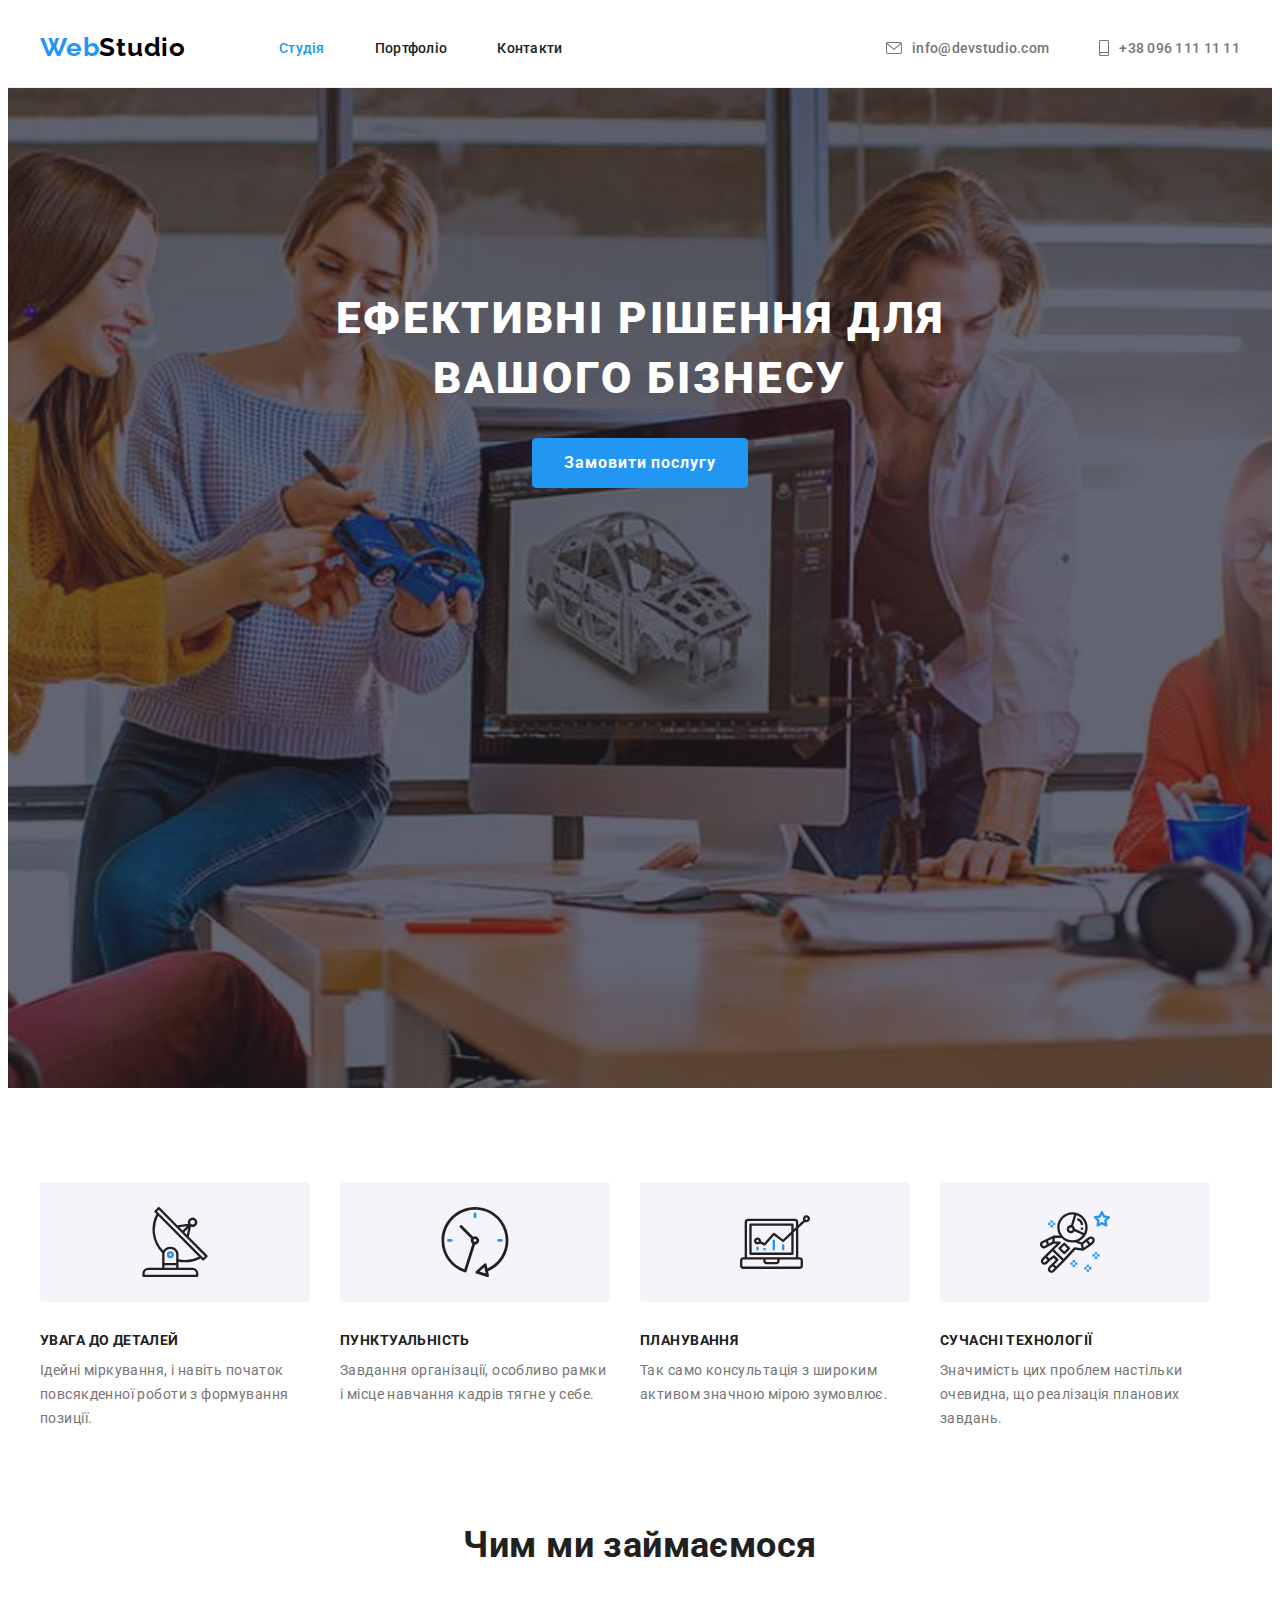
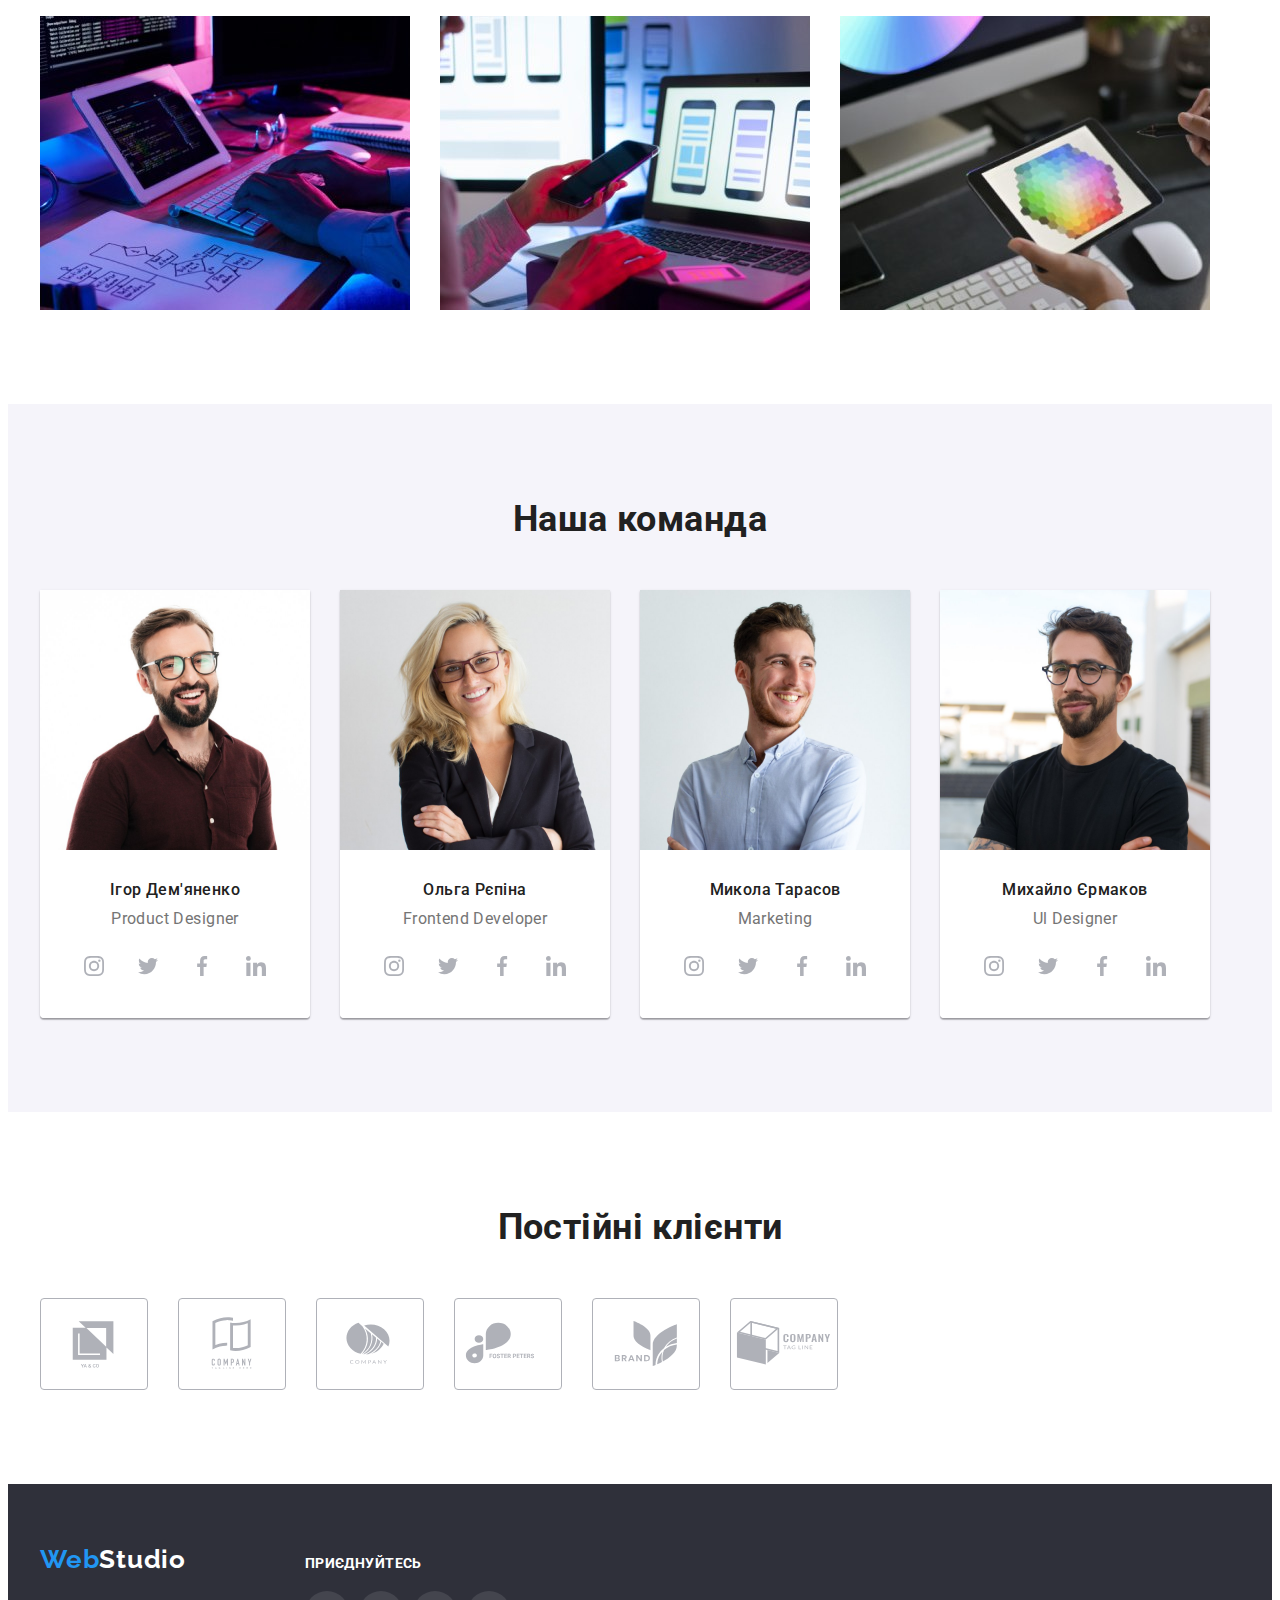
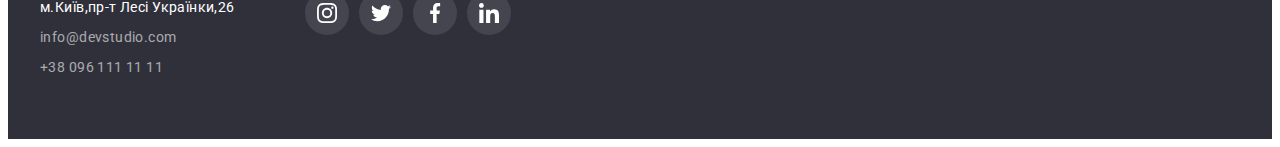
<file: index.html>
<!DOCTYPE html>
<html lang="uk">
  <head>
    <meta charset="UTF-8" />
    <meta http-equiv="X-UA-Compatible" content="IE=edge" />
    <meta name="viewport" content="width=device-width, initial-scale=1.0" />
    <title>Студія</title>
    <!--Шрифты-->
    <link rel="preconnect" href="https://fonts.googleapis.com" />
    <link rel="preconnect" href="https://fonts.gstatic.com" crossorigin />
    <link
      href="https://fonts.googleapis.com/css2?family=Raleway:wght@700&family=Roboto:wght@400;500;700;900&display=swap"
      rel="stylesheet"
    />
    <!--Нормализатор-->
    <link
      rel="stylesheet"
      href="https://cdnjs.cloudflare.com/ajax/libs/modern-normalize/1.1.0/modern-normalize.min.css"
      integrity="sha512-wpPYUAdjBVSE4KJnH1VR1HeZfpl1ub8YT/NKx4PuQ5NmX2tKuGu6U/JRp5y+Y8XG2tV+wKQpNHVUX03MfMFn9Q=="
      crossorigin="anonymous"
      referrerpolicy="no-referrer"
    />
    <!--Стили-->
    <link rel="stylesheet" href="./css/styles.css" />
  </head>
  <body class="page">
    <!--хедер-->
    <header class="header">
      <div class="container header-container">
        <a href="./index.html" class="logo-main"> <span class="accent">Web</span>Studio </a>
        <nav class="main-nav">
          <ul class="list">
            <li class="list-item">
              <a class="link current" href="./index.html">Студія</a>
            </li>
            <li class="list-item">
              <a class="link" href="./portfolio.html">Портфоліо </a>
            </li>
            <li class="list-item">
              <a class="link" href="">Контакти </a>
            </li>
          </ul>
        </nav>
        <ul class="contact">
          <li class="contact-item">
            <a class="contact-link" href="mailto:info@devstudio.com">
              <svg class="contact-svg" width="16" height="12">
                <use href="./images/icons.svg#envelope"></use>
              </svg>
              info@devstudio.com
            </a>
          </li>
          <li class="contact-item">
            <a class="contact-link" href="tel:+380961111111">
              <svg class="contact-svg" width="10" height="16">
                <use href="./images/icons.svg#smartphone"></use>
              </svg>
              +38 096 111 11 11</a
            >
          </li>
        </ul>
      </div>
    </header>
    <main>
      <!--Hero section-->
      <section class="hero-group">
        <div class="container hero-container">
          <h1 class="hero-title">Ефективні рішення для вашого бізнесу</h1>
          <button class="hero-btn" type="button">Замовити послугу</button>
        </div>
      </section>
      <!--Feature-->
      <section class="feature section">
        <div class="container feature-container">
          <h2 class="visually-hidden">Особливості</h2>
          <ul class="feature-list">
            <li class="feature-item">
              <div class="feature-box">
                <svg class="feature-icon">
                  <use href="./images/icons.svg#antenna"></use>
                </svg>
              </div>
              <h3 class="feature-title">Увага до деталей</h3>
              <p class="feature-text">
                Ідейні міркування, і навіть початок повсякденної роботи з формування позиції.
              </p>
            </li>
            <li class="feature-item">
              <div class="feature-box">
                <svg class="feature-icon">
                  <use href="./images/icons.svg#clock"></use>
                </svg>
              </div>
              <h3 class="feature-title">Пунктуальність</h3>
              <p class="feature-text">
                Завдання організації, особливо рамки і місце навчання кадрів тягне у себе.
              </p>
            </li>
            <li class="feature-item">
              <div class="feature-box">
                  <svg class="feature-icon">
                    <use href="./images/icons.svg#diagram"></use>
                  </svg>
                </use>
              </div>
              <h3 class="feature-title">Планування</h3>
              <p class="feature-text">
                Так само консультація з широким активом значною мірою зумовлює.
              </p>
            </li>
            <li class="feature-item">
              <div class="feature-box">
                <svg class="feature-icon">
                  <use href="./images/icons.svg#astronaut"></use>
                </svg>
              </div>
              <h3 class="feature-title">Сучасні технології</h3>
              <p class="feature-text">
                Значимість цих проблем настільки очевидна, що реалізація планових завдань.
              </p>
            </li>
          </ul>
        </div>
      </section>
      <!--works-->
      <section class="works section">
        <div class="container works-container">
          <h2 class="works-title topic">Чим ми займаємося</h2>
          <ul class="works-list">
            <li class="works-item">
              <img class="works-img" src="./images/box-1.jpg" alt="Набір коду" width="370" />
            </li>
            <li class="works-item">
              <img
                class="works-img"
                src="./images/box-2.jpg"
                alt="Тримає телефон працюючи з ноутбуком"
                width="370"
              />
            </li>
            <li class="works-item">
              <img class="works-img" src="./images/box-3.jpg" alt="Малює на планшеті" width="370" />
            </li>
          </ul>
        </div>
      </section>
      <!--team-->
      <section class="team section">
        <div class="container team-container">
          <h2 class="team-title topic">Наша команда</h2>
          <ul class="team-list">
            <li class="team-item">
              <img class="team-img" src="./images/team-1.jpg" alt="Чувак в окулярах" width="270" />
              <div class="team-group">
                <h3 class="team-subtitle">Ігор Дем'яненко</h3>
                <p class="team-text" lang="en">Product Designer</p>
                <ul class="social-list">
                <li class="social-item">
                  <a
                   class="social-link"
                  href="https://www.instagram.com"
                  target="_blank"
                  rel="noreferrer noopener"
                  lang="en"
                  aria-label="Instagram">
                  <svg class="social-icon">
                    <use href="./images/icons.svg#instagram"></use>
                  </svg>
                  </a>
                </li>
                <li class="social-item">
                <a class="social-link"
                href="https://www.twitter.com"
                target="_blank"
                rel="noreferrer noopener"
                lang="en"
                aria-label="twitter">
              <svg class="social-icon">
                <use href="./images/icons.svg#twitter"></use>
              </svg>
              </a>
                </li>
                <li class="social-item">
                <a class="social-link"
                href="https://www.facebook.com"
                target="_blank"
                rel="noreferrer noopener"
                lang="en"
                aria-label="facebook">
              <svg class="social-icon">
                <use href="./images/icons.svg#facebook"></use>
              </svg>
              </a>
                </li>
                <li class="social-item">
                <a class="social-link"
                href="https://www.linkedin.com"
                target="_blank"
                rel="noreferrer noopener"
                lang="en"
                aria-label="linkedin">
              <svg class="social-icon">
                <use href="./images/icons.svg#linkedin"></use>
              </svg>
              </a>
                </li>
                </ul>
              </div>
            </li>
            <li class="team-item">
              <img
                class="team-img"
                src="./images/team-2.jpg"
                alt="Блондинка в окулярах і піджаку"
                width="270"
              />
              <div class="team-group">
                <h3 class="team-subtitle">Ольга Рєпіна</h3>
                <p class="team-text" lang="en">Frontend Developer</p>
                <ul class="social-list">
                <li class="social-item">
                  <a
                   class="social-link"
                  href="https://www.instagram.com"
                  target="_blank"
                  rel="noreferrer noopener"
                  lang="en"
                  aria-label="Instagram">
                  <svg class="social-icon">
                    <use href="./images/icons.svg#instagram"></use>
                  </svg>
                  </a>
                </li>
                <li class="social-item">
                <a class="social-link"
                href="https://www.twitter.com"
                target="_blank"
                rel="noreferrer noopener"
                lang="en"
                aria-label="twitter">
              <svg class="social-icon">
                <use href="./images/icons.svg#twitter"></use>
              </svg>
              </a>
                </li>
                <li class="social-item">
                <a class="social-link"
                href="https://www.facebook.com"
                target="_blank"
                rel="noreferrer noopener"
                lang="en"
                aria-label="facebook">
              <svg class="social-icon">
                <use href="./images/icons.svg#facebook"></use>
              </svg>
              </a>
                </li>
                <li class="social-item">
                <a class="social-link"
                href="https://www.linkedin.com"
                target="_blank"
                rel="noreferrer noopener"
                lang="en"
                aria-label="linkedin">
              <svg class="social-icon">
                <use href="./images/icons.svg#linkedin"></use>
              </svg>
              </a>
                </li>
                </ul>
              </div>
            </li>
            <li class="team-item">
              <img class="team-img" src="./images/team-3.jpg" alt="Хлопець в рубашці" width="270" />
              <div class="team-group">
                <h3 class="team-subtitle">Микола Тарасов</h3>
                <p class="team-text" lang="en">Marketing</p>
                <ul class="social-list">
                <li class="social-item">
                  <a
                   class="social-link"
                  href="https://www.instagram.com"
                  target="_blank"
                  rel="noreferrer noopener"
                  lang="en"
                  aria-label="Instagram">
                  <svg class="social-icon">
                    <use href="./images/icons.svg#instagram"></use>
                  </svg>
                  </a>
                </li>
                <li class="social-item">
                <a class="social-link"
                href="https://www.twitter.com"
                target="_blank"
                rel="noreferrer noopener"
                lang="en"
                aria-label="twitter">
              <svg class="social-icon">
                <use href="./images/icons.svg#twitter"></use>
              </svg>
              </a>
                </li>
                <li class="social-item">
                <a class="social-link"
                href="https://www.facebook.com"
                target="_blank"
                rel="noreferrer noopener"
                lang="en"
                aria-label="facebook">
              <svg class="social-icon">
                <use href="./images/icons.svg#facebook"></use>
              </svg>
              </a>
                </li>
                <li class="social-item">
                <a class="social-link"
                href="https://www.linkedin.com"
                target="_blank"
                rel="noreferrer noopener"
                lang="en"
                aria-label="linkedin">
              <svg class="social-icon">
                <use href="./images/icons.svg#linkedin"></use>
              </svg>
              </a>
                </li>
                </ul>
              </div>
            </li>
            <li class="team-item">
              <img
                class="team-img"
                src="./images/team-4.jpg"
                alt="Бородатий хлопець в окулярах"
                width="270"
              />
              <div class="team-group">
                <h3 class="team-subtitle">Михайло Єрмаков</h3>
                <p class="team-text" lang="en">Ul Designer</p>
                <ul class="social-list">
                <li class="social-item">
                  <a
                   class="social-link"
                  href="https://www.instagram.com"
                  target="_blank"
                  rel="noreferrer noopener"
                  lang="en"
                  aria-label="Instagram">
                  <svg class="social-icon">
                    <use href="./images/icons.svg#instagram"></use>
                  </svg>
                  </a>
                </li>
                <li class="social-item">
                <a class="social-link"
                href="https://www.twitter.com"
                target="_blank"
                rel="noreferrer noopener"
                lang="en"
                aria-label="twitter">
              <svg class="social-icon">
                <use href="./images/icons.svg#twitter"></use>
              </svg>
              </a>
                </li>
                <li class="social-item">
                <a class="social-link"
                href="https://www.facebook.com"
                target="_blank"
                rel="noreferrer noopener"
                lang="en"
                aria-label="facebook">
              <svg class="social-icon">
                <use href="./images/icons.svg#facebook"></use>
              </svg>
              </a>
                </li>
                <li class="social-item">
                <a class="social-link"
                href="https://www.linkedin.com"
                target="_blank"
                rel="noreferrer noopener"
                lang="en"
                aria-label="linkedin">
              <svg class="social-icon">
                <use href="./images/icons.svg#linkedin"></use>
              </svg>
              </a>
                </li>
                </ul>
              </div>
            </li>
          </ul>
        </div>
      </section>
      <section class="section">
        <div class="container">
          <h2 class="clients-title">Постійні клієнти</h2>
          <ul class="clients-list">
            <li class="clients-item">
              <a class="clients-link"
                href=""
                 target="_blank"
                rel="noreferrer noopener"
                aria-label="Кліент 1">
                <svg class="clients-icon" width="106" height="60">
                  <use href="./images/icons.svg#client-1"></use>
                </svg>
              </a>
            </li>
             <li class="clients-item">
              <a class="clients-link"
                href=""
                 target="_blank"
                rel="noreferrer noopener"
                aria-label="Кліент 2">
                <svg class="clients-icon" width="106" height="60">
                  <use href="./images/icons.svg#client-2"></use>
                </svg>
              </a>
            </li>
             <li class="clients-item">
              <a class="clients-link"
                href=""
                 target="_blank"
                rel="noreferrer noopener"
                aria-label="Кліент 3">
                <svg class="clients-icon" width="106" height="60">
                  <use href="./images/icons.svg#client-3"></use>
                </svg>
              </a>
            </li>
             <li class="clients-item">
              <a class="clients-link"
                href=""
                 target="_blank"
                rel="noreferrer noopener"
                aria-label="Кліент 4">
                <svg class="clients-icon" width="106" height="60">
                  <use href="./images/icons.svg#client-4"></use>
                </svg>
              </a>
            </li>
             <li class="clients-item">
              <a class="clients-link"
                href=""
                 target="_blank"
                rel="noreferrer noopener"
                aria-label="Кліент 5">
                <svg class="clients-icon" width="106" height="60">
                  <use href="./images/icons.svg#client-5"></use>
                </svg>
              </a>
            </li>
            <li class="clients-item">
              <a class="clients-link"
                href=""
                 target="_blank"
                rel="noreferrer noopener"
                aria-label="Кліент 6">
                <svg class="clients-icon" width="106" height="60">
                  <use href="./images/icons.svg#client-6"></use>
                </svg>
              </a>
            </li>
          </ul>

        </div>
      </section>
    </main>
    <!--footer-->
    <footer class="footer footer-section">
      <div class="container footer-container">
        <div class="adress-box">
        <a class="logo-footer" href="./index.html"> <span class="accent">Web</span>Studio </a>
        <address class="contact-footer">
          <ul class="footer-list">
            <li class="footer-item">
              <a
                class="footer-address"
                href="https://goo.gl/maps/NC2J3YU9uqhkbnPVA"
                target="_blank"
                rel="noreffer noopener"
                >м.Київ,пр-т Лесі Українки,26</a
              >
            </li>
            <li class="footer-item">
              <a class="footer-link" href="mailto:info@devstudio.com">info@devstudio.com</a>
            </li>
            <li class="footer-item">
              <a class="footer-link" href="tel:+380961111111">+38 096 111 11 11</a>
            </li>
          </ul>
        </address>
        </div>
        <div class="public-group">
          <h2 class="public-title">Приєднуйтесь</h2>
          <ul class="public-list">
                <li class="public-item">
                  <a
                   class="public-link"
                  href="https://www.instagram.com"
                  target="_blank"
                  rel="noreferrer noopener"
                  lang="en"
                  aria-label="Instagram">
                  <svg class="public-icon">
                    <use href="./images/icons.svg#instagram"></use>
                  </svg>
                  </a>
                </li>
                <li class="p-item">
                <a class="public-link"
                href="https://www.twitter.com"
                target="_blank"
                rel="noreferrer noopener"
                lang="en"
                aria-label="twitter">
              <svg class="public-icon">
                <use href="./images/icons.svg#twitter"></use>
              </svg>
              </a>
                </li>
                <li class="public-item">
                <a class="public-link"
                href="https://www.facebook.com"
                target="_blank"
                rel="noreferrer noopener"
                lang="en"
                aria-label="facebook">
              <svg class="public-icon">
                <use href="./images/icons.svg#facebook"></use>
              </svg>
              </a>
                </li>
                <li class="public-item">
                <a class="public-link"
                href="https://www.linkedin.com"
                target="_blank"
                rel="noreferrer noopener"
                lang="en"
                aria-label="linkedin">
              <svg class="public-icon">
                <use href="./images/icons.svg#linkedin"></use>
              </svg>
              </a>
                </li>
                </ul>

        </div>
      </div>
    </footer>
  </body>
</html>
</file>
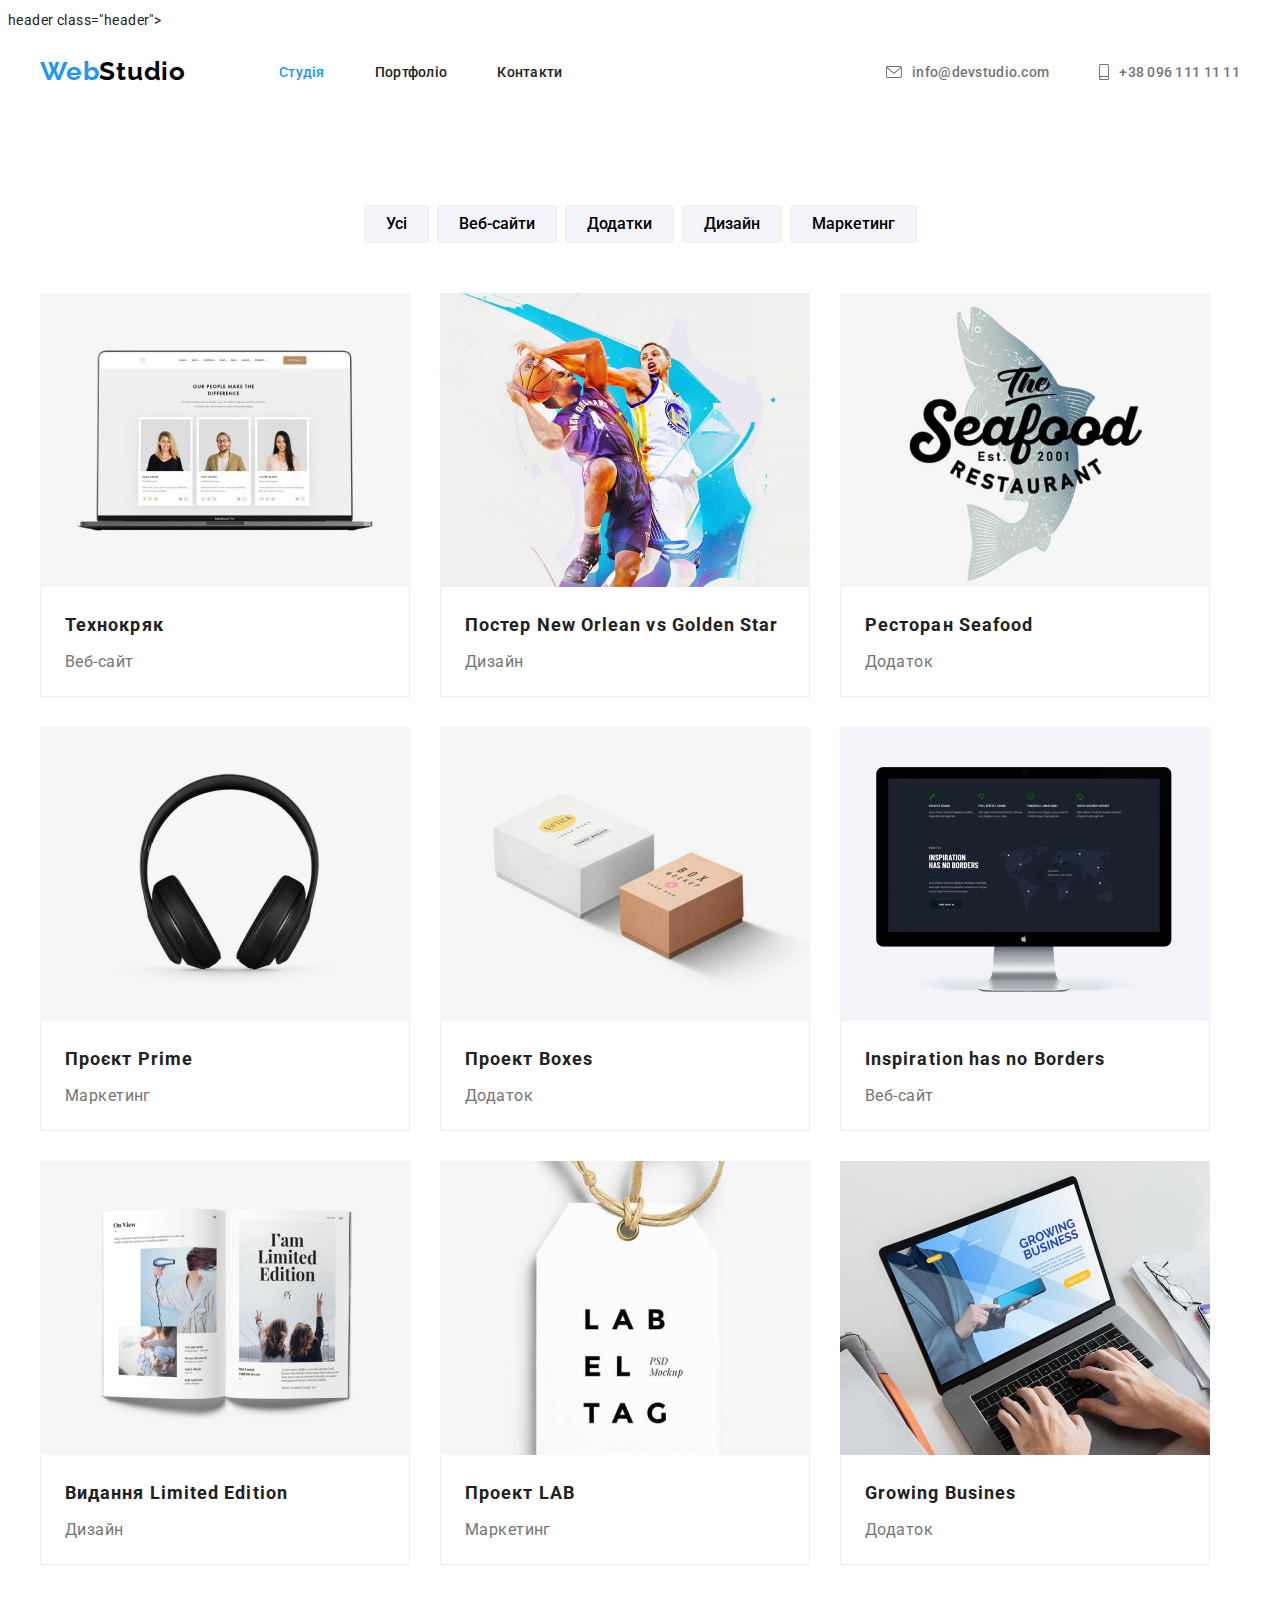
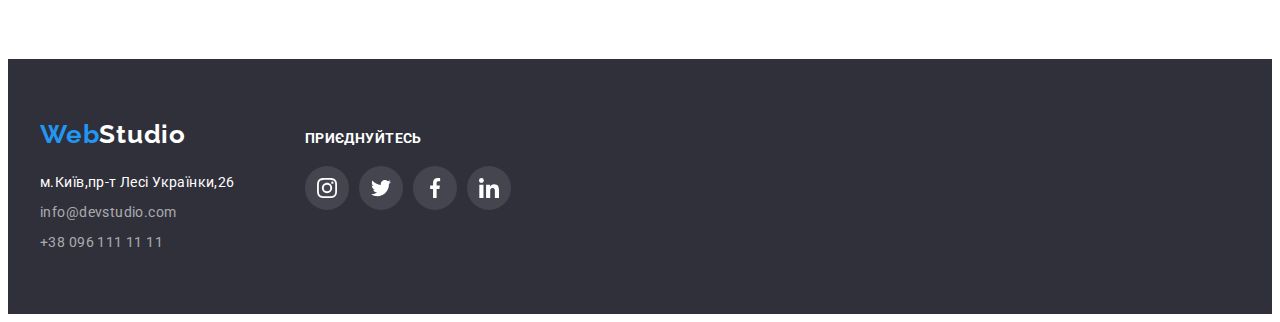
<file: portfolio.html>
<!DOCTYPE html>
<html lang="uk">
  <head>
    <meta charset="UTF-8" />
    <meta http-equiv="X-UA-Compatible" content="IE=edge" />
    <meta name="viewport" content="width=device-width, initial-scale=1.0" />
    <title>Портфоліо</title>
    <!--шрифты-->
    <link rel="preconnect" href="https://fonts.googleapis.com" />
    <link rel="preconnect" href="https://fonts.gstatic.com" crossorigin />
    <link
      href="https://fonts.googleapis.com/css2?family=Raleway:wght@700&family=Roboto:wght@400;500;700;900&display=swap"
      rel="stylesheet"
    />
    <!--Нормализатор-->
    <link
      rel="stylesheet"
      href="https://cdnjs.cloudflare.com/ajax/libs/modern-normalize/1.1.0/modern-normalize.min.css"
      integrity="sha512-wpPYUAdjBVSE4KJnH1VR1HeZfpl1ub8YT/NKx4PuQ5NmX2tKuGu6U/JRp5y+Y8XG2tV+wKQpNHVUX03MfMFn9Q=="
      crossorigin="anonymous"
      referrerpolicy="no-referrer"
    />
    <!--Стили-->
    <link rel="stylesheet" href="./css/styles.css" />
  </head>
  <body class="page">
    <!--хедер-->

    header class="header">
      <div class="container header-container">
        <a href="./index.html" class="logo-main"> <span class="accent">Web</span>Studio </a>
        <nav class="main-nav">
          <ul class="list">
            <li class="list-item">
              <a class="link current" href="./index.html">Студія</a>
            </li>
            <li class="list-item">
              <a class="link" href="./portfolio.html">Портфоліо </a>
            </li>
            <li class="list-item">
              <a class="link" href="">Контакти </a>
            </li>
          </ul>
        </nav>
        <ul class="contact">
          <li class="contact-item">
            <a class="contact-link" href="mailto:info@devstudio.com">
              <svg class="contact-svg" width="16" height="12">
                <use href="./images/icons.svg#envelope"></use>
              </svg>
              info@devstudio.com
            </a>
          </li>
          <li class="contact-item">
            <a class="contact-link" href="tel:+380961111111">
              <svg class="contact-svg" width="10" height="16">
                <use href="./images/icons.svg#smartphone"></use>
              </svg>
              +38 096 111 11 11</a
            >
          </li>
        </ul>
      </div>
    </header>
    <main>
      <!--Portfolio section-->
      <section class="portfolio section">
        <div class="container portfolio-container">
          <h1 class="visually-hidden">Портфоліо</h1>
          <ul class="filter-list">
            <li class="filter-item">
              <button class="btn" type="button">Усі</button>
            </li>
            <li class="filter-item">
              <button class="btn" type="button">Веб-сайти</button>
            </li>
            <li class="filter-item">
              <button class="btn" type="button">Додатки</button>
            </li>
            <li class="filter-item">
              <button class="btn" type="button">Дизайн</button>
            </li>
            <li class="filter-item">
              <button class="btn" type="button">Маркетинг</button>
            </li>
          </ul>
          <ul class="portfolio-list">
            <li class="portfolio-item">
              <a href="" class="portfolio-link">
                <img
                  class="portfolio-img"
                  src="./images/project-1.jpg"
                  alt="Сторінка з фото людей"
                  width="370"
                  height="294"
                />
                <div class="portfolio-group">
                  <h2 class="portfolio-title">Технокряк</h2>
                  <p class="portfolio-text">Веб-сайт</p>
                </div></a
              >
            </li>
            <li class="portfolio-item">
              <a href="" class="portfolio-link"
                ><img
                  class="portfolio-img"
                  src="./images/project-2.jpg"
                  alt="Баскетболісти"
                  width="370"
                  height="294"
                />
                <div class="portfolio-group">
                  <h2 class="portfolio-title">Постер New Orlean vs Golden Star</h2>
                  <p class="portfolio-text">Дизайн</p>
                </div></a
              >
            </li>
            <li class="portfolio-item">
              <a href="" class="portfolio-link"
                ><img
                  class="portfolio-img"
                  src="./images/project-3.jpg"
                  alt="Риба"
                  width="370"
                  height="294"
                />
                <div class="portfolio-group">
                  <h2 class="portfolio-title">Ресторан Seafood</h2>
                  <p class="portfolio-text">Додаток</p>
                </div></a
              >
            </li>
            <li class="portfolio-item">
              <a href="" class="portfolio-link"
                ><img
                  class="portfolio-img"
                  src="./images/project-4.jpg"
                  alt="Навушники"
                  width="370"
                  height="294"
                />
                <div class="portfolio-group">
                  <h2 class="portfolio-title">Проєкт Prime</h2>
                  <p class="portfolio-text">Маркетинг</p>
                </div></a
              >
            </li>
            <li class="portfolio-item">
              <a href="" class="portfolio-link"
                ><img
                  class="portfolio-img"
                  src="./images/project-5.jpg"
                  alt="Коробки"
                  width="370"
                  height="294"
                />
                <div class="portfolio-group">
                  <h2 class="portfolio-title">Проект Boxes</h2>
                  <p class="portfolio-text">Додаток</p>
                </div></a
              >
            </li>
            <li class="portfolio-item">
              <a href="" class="portfolio-link"
                ><img
                  class="portfolio-img"
                  src="./images/project-6.jpg"
                  alt="Монітор"
                  width="370"
                  height="294"
                />
                <div class="portfolio-group">
                  <h2 class="portfolio-title">Inspiration has no Borders</h2>
                  <p class="portfolio-text">Веб-сайт</p>
                </div></a
              >
            </li>
            <li class="portfolio-item">
              <a href="" class="portfolio-link"
                ><img
                  class="portfolio-img"
                  src="./images/project-7.jpg"
                  alt="Книга"
                  width="370"
                  height="294"
                />
                <div class="portfolio-group">
                  <h2 class="portfolio-title">Видання Limited Edition</h2>
                  <p class="portfolio-text">Дизайн</p>
                </div></a
              >
            </li>
            <li class="portfolio-item">
              <a href="" class="portfolio-link"
                ><img
                  class="portfolio-img"
                  src="./images/project-8.jpg"
                  alt="Бірка"
                  width="370"
                  height="294"
                />
                <div class="portfolio-group">
                  <h2 class="portfolio-title">Проект LAB</h2>
                  <p class="portfolio-text">Маркетинг</p>
                </div></a
              >
            </li>
            <li class="portfolio-item">
              <a href="" class="portfolio-link"
                ><img
                  class="portfolio-img"
                  src="./images/project-9.jpg"
                  alt="Ноутбук"
                  width="370"
                  height="294"
                />
                <div class="portfolio-group">
                  <h2 class="portfolio-title">Growing Busines</h2>
                  <p class="portfolio-text">Додаток</p>
                </div>
              </a>
            </li>
          </ul>
        </div>
      </section>
    </main>
    <!--footer-->

    <footer class="footer footer-section">
      <div class="container footer-container">
        <div class="adress-box">
          <a class="logo-footer" href="./index.html"> <span class="accent">Web</span>Studio </a>
          <address class="contact-footer">
            <ul class="footer-list">
              <li class="footer-item">
                <a
                  class="footer-address"
                  href="https://goo.gl/maps/NC2J3YU9uqhkbnPVA"
                  target="_blank"
                  rel="noreffer noopener"
                  >м.Київ,пр-т Лесі Українки,26</a
                >
              </li>
              <li class="footer-item">
                <a class="footer-link" href="mailto:info@devstudio.com">info@devstudio.com</a>
              </li>
              <li class="footer-item">
                <a class="footer-link" href="tel:+380961111111">+38 096 111 11 11</a>
              </li>
            </ul>
          </address>
        </div>
        <div class="public-group">
          <h2 class="public-title">Приєднуйтесь</h2>
          <ul class="public-list">
            <li class="public-item">
              <a
                class="public-link"
                href="https://www.instagram.com"
                target="_blank"
                rel="noreferrer noopener"
                lang="en"
                aria-label="Instagram"
              >
                <svg class="public-icon">
                  <use href="./images/icons.svg#instagram"></use>
                </svg>
              </a>
            </li>
            <li class="p-item">
              <a
                class="public-link"
                href="https://www.twitter.com"
                target="_blank"
                rel="noreferrer noopener"
                lang="en"
                aria-label="twitter"
              >
                <svg class="public-icon">
                  <use href="./images/icons.svg#twitter"></use>
                </svg>
              </a>
            </li>
            <li class="public-item">
              <a
                class="public-link"
                href="https://www.facebook.com"
                target="_blank"
                rel="noreferrer noopener"
                lang="en"
                aria-label="facebook"
              >
                <svg class="public-icon">
                  <use href="./images/icons.svg#facebook"></use>
                </svg>
              </a>
            </li>
            <li class="public-item">
              <a
                class="public-link"
                href="https://www.linkedin.com"
                target="_blank"
                rel="noreferrer noopener"
                lang="en"
                aria-label="linkedin"
              >
                <svg class="public-icon">
                  <use href="./images/icons.svg#linkedin"></use>
                </svg>
              </a>
            </li>
          </ul>
        </div>
      </div>
    </footer>
  </body>
</html>
</file>
<file: css/styles.css>
:root {
    /*Font*/
    --main-font: 'Roboto', sans-serif;
    --secondary-font: 'Raleway', sans-serif;
    /*Text colors*/
    --main-txt-cl: #212121;
    --secondary-txt-cl: #757575;
    --hero-title-cl: #FFFFFF;
    /*Logo colors*/
    --first-logo-cl: #2196F3;
    --dark-logo-cl: #000000;
    --light-logo-cl: #FFFFFF;
    /*LINK colors*/
    --link-hvr-cl: #2196F3;
    --link-nav-cl: #212121;
    --contacts-hdr-cl: #757575;
    --contacts-ftr-cl-60: rgba(255, 255, 255, 0.6);
    --adress-ftr-cl: #FFFFFF;
    /*Background colors*/
    --accent-bg-cl: #FFFFFF;
    --dark-bg-cl: #2F303A;
    --light-bg-cl: #F5F4FA;
    /*Button hero*/
    --hero-btn-cl: #2196F3;
    --hero-btn-txt: #FFFFFF;
    /*Button portfolio*/
    --btn-bg-hover: #2196F3;
    --btn-text-hover: #FFFFFF;
    --btn-bg-cl: #F5F4FA;
    --btn-txt-cl: #212121;
    /*btn-hero*/
    --btn-border-clr: #2196F3;
    --btn-border-radius:4px;
    /*team-group*/
    --bg-team-cards: rgba(255, 255, 255, 1);
    --border-team: 0px 0px 4px 4px;
}

.page {
    font-family: var(--main-font);
    font-size: 14px;
    line-height: calc(24/14);
    color: var(--main-txt-cl);
    background-color: var(--accent-bg-cl);
    letter-spacing: 0.03em;
}

h1,
h2,
h3,
p,
ul
 {
    margin: 0;
}
.container {
    width: 1200px;
    padding-left: 15px;
    padding-right: 15px;
    margin-left: auto;
    margin-right: auto;
}
.section {
    padding: 94px 0;
}
img {
    display: block;
    max-width: 100%;
    height: auto;
}
.topic {
    text-align: center;
    margin-bottom: 50px;
}
/*Header*/
.header {
    border-bottom: 1px solid #ECECEC;
    
}
.header-container {
    display: flex;
    align-items: center;
}
nav {
    margin-left: 93px;
}
.logo-main {
    font-family: var(--secondary-font);
    font-weight: 700;
    font-size: 26px;
    line-height: calc(31/26);
    letter-spacing: 0.03em;
    color: var(--dark-logo-cl);
    text-decoration: none;
}

.accent {
    color: var(--first-logo-cl);
}

.list-item {
    list-style: none;
}
.list-item:not(:last-child) {
    margin-right: 50px;
}
.list {
    display: flex;
    padding: 0;
    margin-top: 0;
    margin-bottom: 0;
    
}
.contact-item {
    list-style: none;
}

.contact-item:not(:last-child) {
    margin-right: 50px;
}
.link {
    display: inline-block;
    padding-top: 32px;
    padding-bottom: 31px;
    
    text-decoration: none;
    color: var(--link-nav-cl);
    font-weight: 500;
    line-height: calc(16/14);
    letter-spacing: 0.02em;
}

.link:hover,
.link:focus {
    color: var(--link-hvr-cl);
}

.contact {
    display: flex;
    margin-top: 0;
    margin-bottom: 0;
    margin-left: auto;
    padding-left: 0;
}
.contact-link {
    display: flex;
    padding-top: 32px;
    padding-bottom: 31px;
    justify-content: center;
    gap: 10px;
    align-items: center;
    text-decoration: none;
    color: var(--contacts-hdr-cl);
    font-weight: 500;
    line-height: calc(16/14);
    letter-spacing: 0.02em;
}
.contact-svg {
    fill: currentColor;
}
.contact-link:hover,
.contact-link:focus {
    color: var(--link-hvr-cl);
}

.current {
    color: var(--link-hvr-cl);
}

/*Footer*/
.footer {
    background-color: var(--dark-bg-cl);
}

.logo-footer {
    font-family: var(--secondary-font);
    font-weight: 700;
    font-size: 26px;
    line-height: calc(31/26);
    letter-spacing: 0.03em;
    color: var(--light-logo-cl);
    text-decoration: none;
       
}

.footer-list {
    list-style: none;
    padding-left: 0;
    margin-top: 0;
    margin-bottom: 0;
}
.footer-item:not(:last-child) {
    margin-bottom: 6px;
}
.contact-footer {
    margin-top: 20px;
}

.footer-address {
    font-style: normal;
    line-height: calc(24/14);
    letter-spacing: 0.03em;
    text-decoration: none;
    color: var(--adress-ftr-cl);
}

.footer-address:hover,
.footer-address:focus {
    color: var(--link-hvr-cl);
}
.footer-section {
    padding-top: 60px;
    padding-bottom:60px ;
}
.footer-link {
    text-decoration: none;
    font-style: normal;
    color: var(--contacts-ftr-cl-60);
    letter-spacing: 0.03em;
    line-height: calc(24/14);
}

.footer-link:hover,
.footer-link:focus {
    color: var(--link-hvr-cl);
}
.footer-container {
    display: flex;
    align-items: baseline;
}
.public-group {
    margin-left: 70px;
}
.public-title {
    font-size: 14px;
    line-height: calc(16/14);
    text-transform: uppercase;
    color: #FFFFFF;
    margin-bottom: 20px;
    letter-spacing: 0.03em;
}
.public-list {
    display: flex;
    list-style: none;
    gap: 10px;
    padding-left: 0;
}
.public-icon {
    width: 20px;
    height: 20px;
    fill: currentColor;
}
.public-link {
    display: flex;
    width: 44px;
    height: 44px;
    background-color: rgba(255, 255, 255, 0.1);
    color: #FFFFFF;
    border-radius: 50%;
    align-items: center;
    justify-content: center;
}
.public-link:hover,
.public-link:focus {
    background-color: #2196F3;;
}
/*HERO*/
.hero-group {
    text-align: center;
    background-color: var(--dark-bg-cl);
    padding-top: 200px;
    padding-bottom: 200px;
    max-width: 1600px;
    height: 600px;
    background: linear-gradient(rgba(47, 48, 58, 0.4),rgba(47, 48, 58, 0.4)), url('../images/hero.jpg');
    margin: 0 auto;
    background-repeat: no-repeat;
    background-size: cover;
    background-position: center;
 }

.hero-title {
    color:var(--hero-title-cl);
    font-weight: 900;
        font-size: 44px;
        line-height: calc(60/44);
        letter-spacing: 0.06em;
     text-transform: uppercase;
     width: 696px;
    text-align: center;
    margin: 0 auto;
}

.hero-btn {
    cursor: pointer;
    color: var(--hero-btn-txt);
    background-color: var(--hero-btn-cl);
    font-family: inherit;
    font-weight: 700;
    font-size: 16px;
    line-height: calc(30/16);
    letter-spacing: 0.06em;
    min-width: 216px;
    min-height: 50px;
    margin-top: 30px;
    padding: 9px 3px;
    border: 1px solid #2196F3;
    border-radius: 4px;

}

/*Особливості*/
.visually-hidden {
    position: absolute;
    white-space: nowrap;
    width: 1px;
    height: 1px;
    overflow: hidden;
    border: 0;
    padding: 0;
    clip: rect(0 0 0 0);
    clip-path: inset(50%);
    margin: -1px;
}
.feature-container{
    display: flex;

}
.feature-list{
        display: flex;
        gap:30px;
        margin: 0 ;
        padding: 0 ;
}
.feature-title {
    font-weight: 700;
    line-height: calc(16/14);
    text-transform: uppercase;
    font-size: 14px;
    margin-bottom: 10px;
}
.feature-item {

    width: 270px;
    list-style:none;
}
.feature-text{
    color: var(--secondary-txt-cl);
}
.feature-box {
    display: flex;
    align-items: center;
    justify-content: center;
    height: 120px;
    background: #F5F4FA;
    border-radius: 4px;
    margin-bottom: 30px;
        

}
.feature-icon {
    width: 70px;
    height: 70px;
}
/*Чим ми займаємось*/
.works.section {
    padding-top: 0;
}
.works-title{
    font-weight: 700;
    font-size: 36px;
    line-height: calc(42/36);

}
.works-list {
    list-style: none;
    display: flex;
    padding-left: 0;
    margin-bottom: 0;
    margin-top: 0;
    gap: 30px;
}

/*Команда*/

.team-list {
    list-style: none;
    display: flex;
    padding-left: 0;
    gap: 30px;
    margin: 0;
}
.team-item {
    border-radius: 0px 0px 4px 4px;
    box-shadow: 0px 1px 3px rgba(0, 0, 0, 0.12), 0px 1px 1px rgba(0, 0, 0, 0.14), 0px 2px 1px rgba(0, 0, 0, 0.2);
}
.team-title {
    font-weight: 700;
    font-size: 36px;
    line-height: calc(42/36);
}

    
.team {
background-color: var(--light-bg-cl);
}
    
.team-subtitle {
        font-weight: 500;
        font-size: 16px;
        line-height: calc(19/16);
        margin-bottom: 10px;
        }
    
.team-text {
        font-size: 16px;
        line-height: calc(19/16);
        color: var(--secondary-txt-cl);
        }
.team-group {
    display: flex;
    padding-top: 30px;
    padding-bottom: 30px;
    align-items: center;
    flex-direction: column;
    background-color: var(--bg-team-cards);
    border-radius: var(--border-team);
}

.social-list {
    display: flex;
    gap: 10px;
    padding-left: 0;
    margin-top: 16px;
    
}
.social-icon {
    fill: currentColor;
    width: 20px;
    height: 20px;
   
}
.social-item {
    list-style:  none;
    
}
.social-link {
    display: flex;
    width: 44px;
    height: 44px;
    align-items: center;
    justify-content: center;
    color: #AFB1B8;
    border-radius: 50%;
}
.social-link:hover,
.social-link:focus {
    color:#FFFFFF;
    background-color: #2196F3;
}

/*постійні кліенти*/
.clients-title {
    text-align: center;
    font-size: 36px;
    line-height: calc(42/36);
    margin-bottom: 50px;
}   
.clients-list {
    display: flex;
    padding-left: 0;
    list-style: none;
    gap: 30px;
    }
.clients-item {
    flex-basis: calc((100%-150px) / 6);
}
.clients-icon {
   
    fill: currentColor;
}
.clients-link {
    display: flex;
    align-items: center;
    justify-content: center;
    color: #AFB1B8;
    height: 90px;
    border: 1px solid #AFB1B8;
    border-radius: 4px;

}
.clients-link:hover,
.clients-link:focus {
    color: #2196F3;
    border-color: #2196F3;

}



/*Портфоліо*/
.filter-list {
    display: flex;
    list-style: none;
    gap: 8px;
    justify-content: center;
    padding-left: 0;
    margin-top: 0;
    margin-bottom: 50px;

}

.btn {
    cursor: pointer;
    font-family: inherit;
    font-weight: 500;
    font-size: 16px;
    line-height: calc(26/16);
    background-color: var(--btn-bg-cl);
    padding: 5px 21px;
    border-radius: 4px;
    border: 1px solid rgba(238, 238, 238, 1);
}

.btn:hover,
.btn:focus {
    background-color: var(--btn-bg-hover);
    color: var(--btn-text-hover);
    box-shadow: 0px 3px 1px rgba(0, 0, 0, 0.1),
        0px 1px 2px rgba(0, 0, 0, 0.08),
        0px 2px 2px rgba(0, 0, 0, 0.12);
        border-color: var(--btn-bg-hover);
}

.portfolio-list {
    display: flex;
    flex-wrap: wrap;
    list-style: none;
    gap: 30px;
    padding-left: 0;
    margin-top: 0;
    margin-bottom: 0;
}
.portfolio-link {
    display: block;
    text-decoration: none;
    
 }
 .portfolio-link:hover,
.portfolio-link:focus {
    box-shadow: 0px 1px 1px rgba(0, 0, 0, 0.12), 0px 4px 4px rgba(0, 0, 0, 0.06), 1px 4px 6px rgba(0, 0, 0, 0.16);

 }

.portfolio-title {
    font-weight: 700;
    font-size: 18px;
    line-height: calc(36/18);
    letter-spacing: 0.06em;
    color: var(--main-txt-cl);
 
}

.portfolio-text {
    margin-top: 4px;
    font-size: 16px;
    line-height: calc(30/16);
    color: var(--secondary-txt-cl);
}
.portfolio-group {
    padding: 20px 24px 19px;
    border-left: 1px solid #EEEEEE;
    border-right: 1px solid #EEEEEE;
    border-bottom: 1px solid #EEEEEE;
}
</file>
